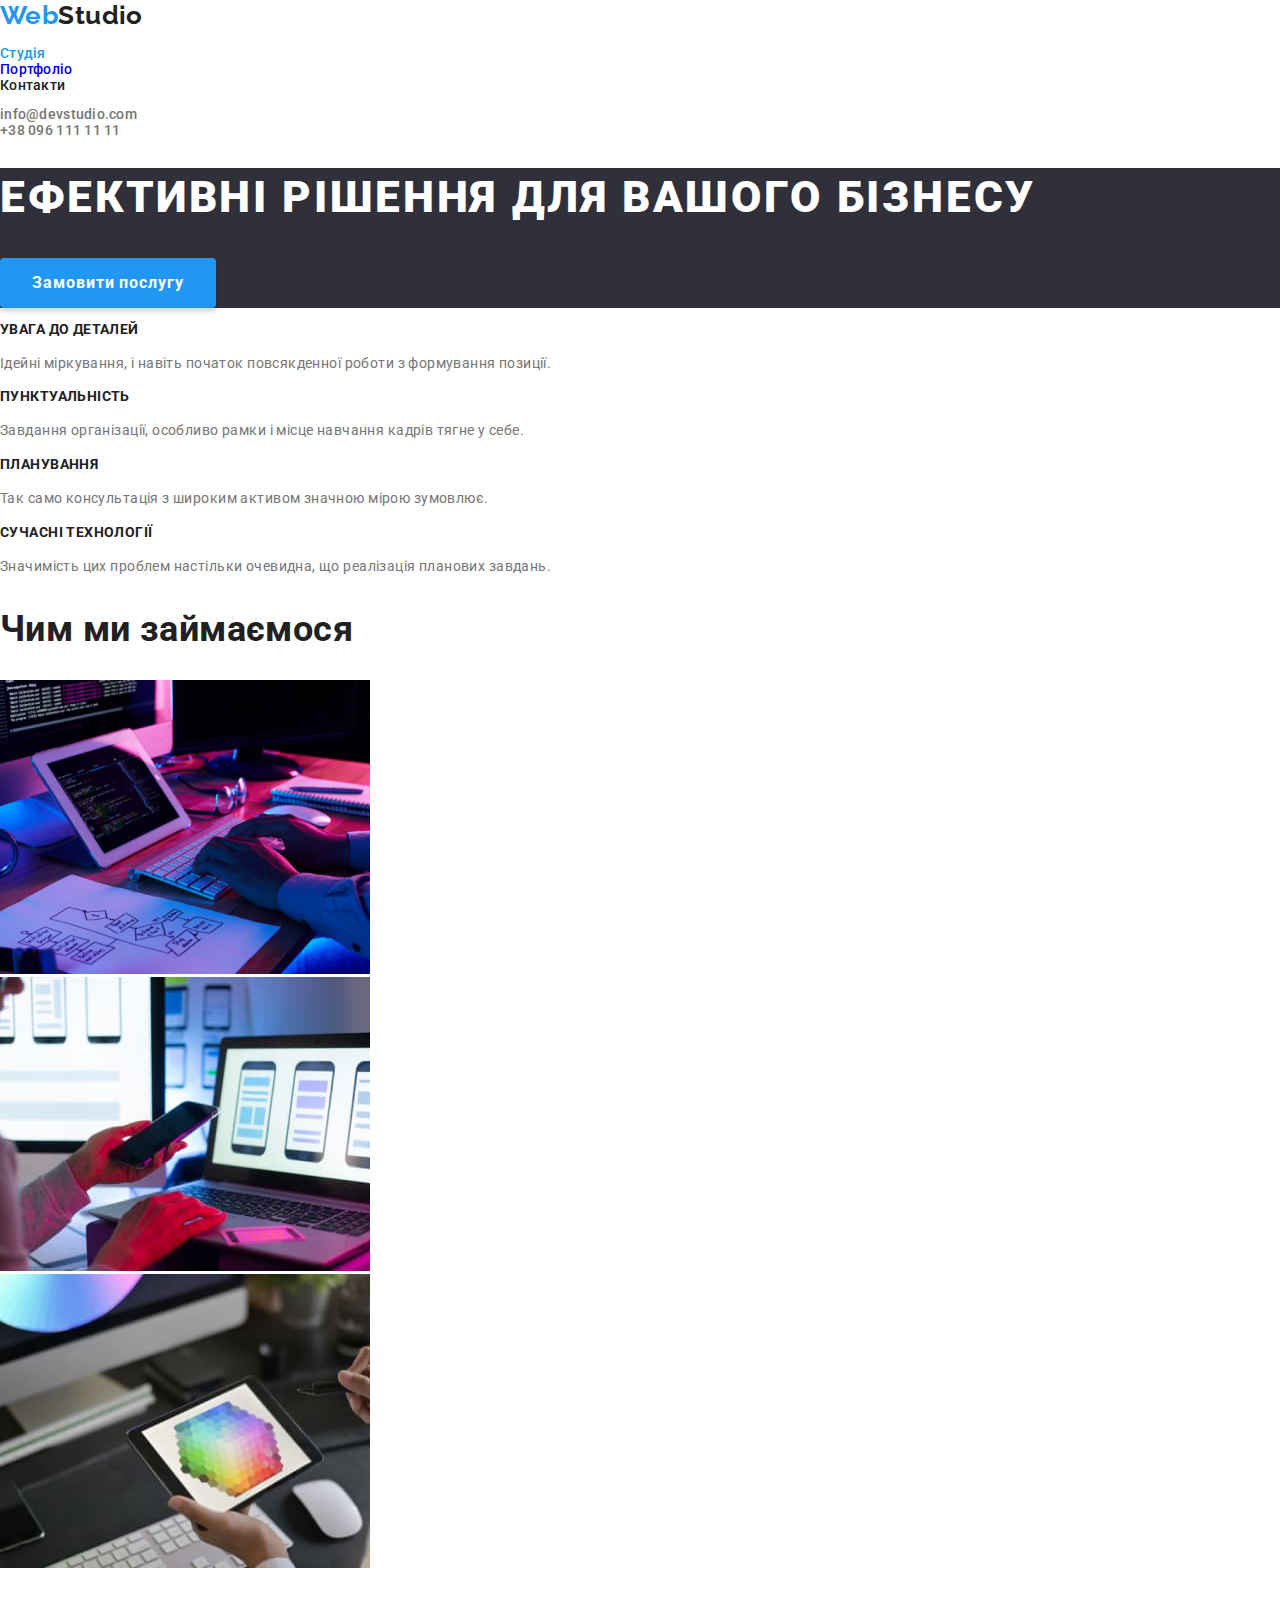
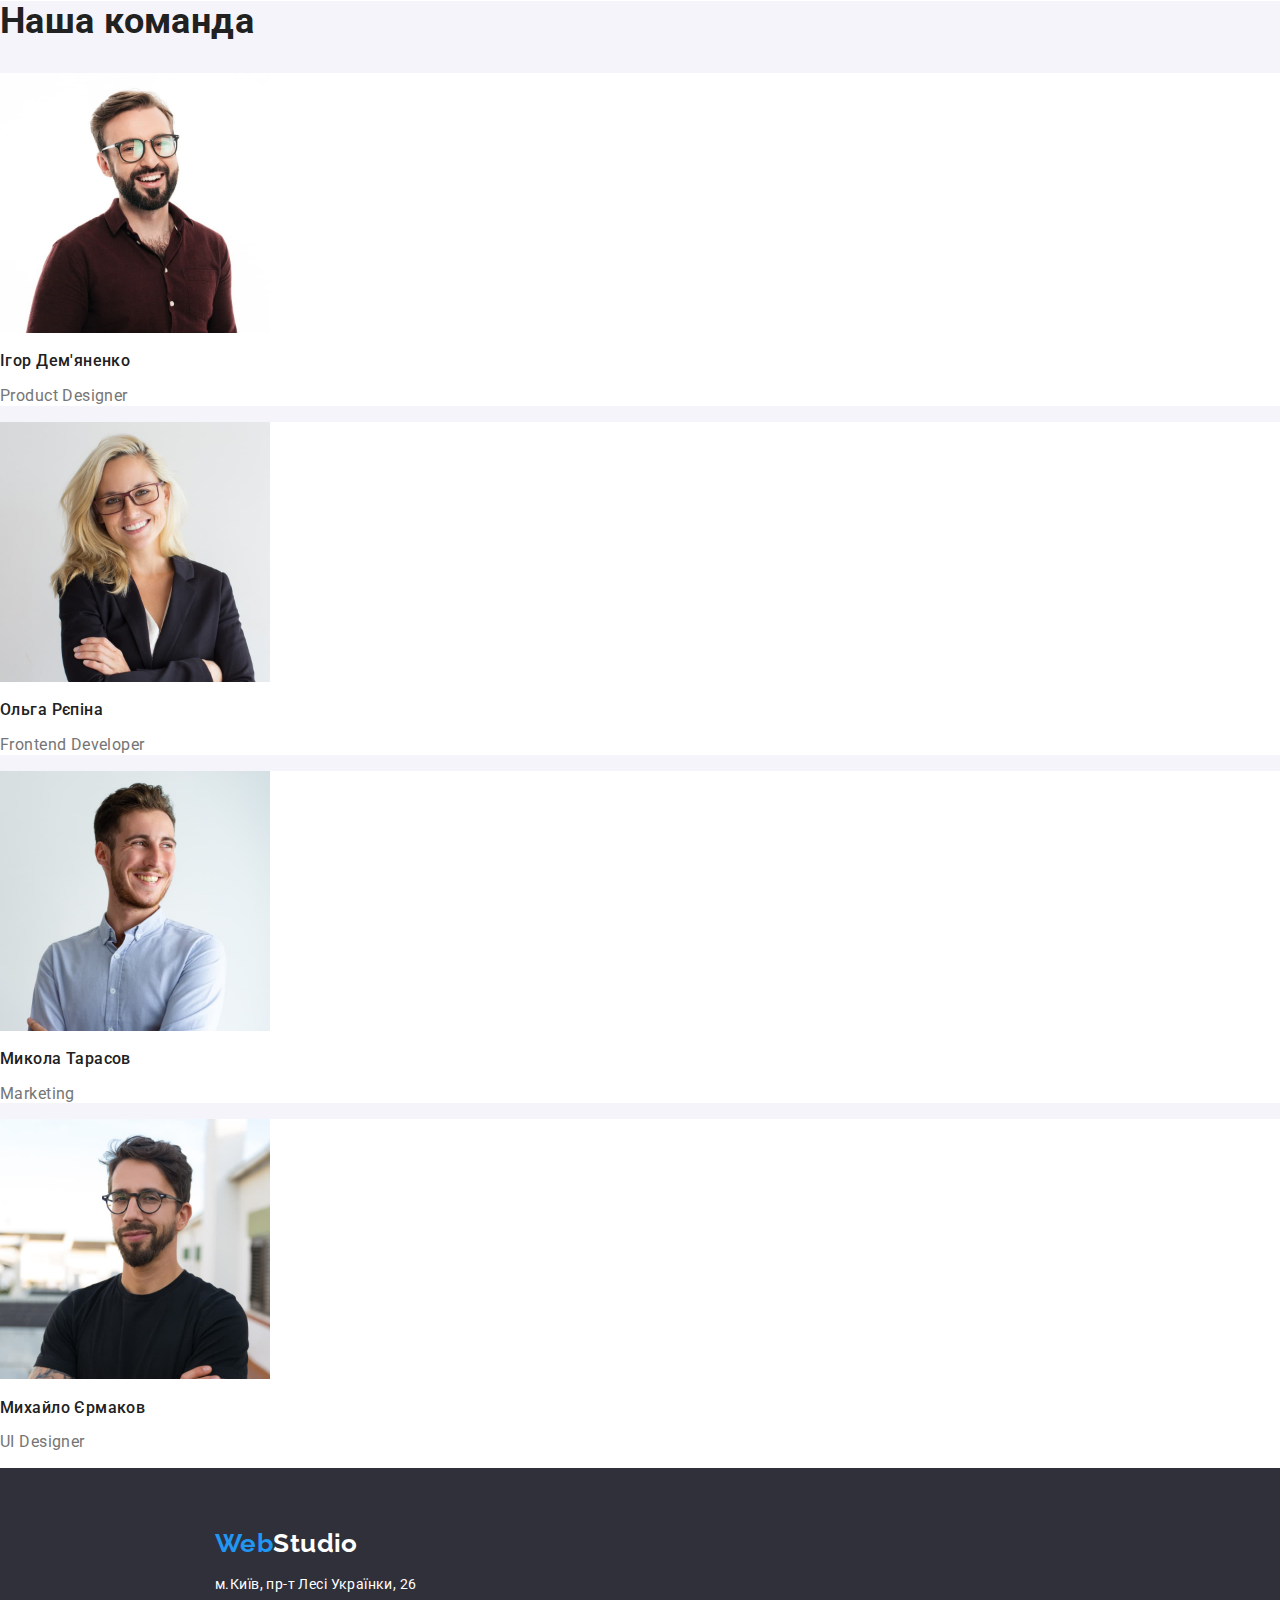
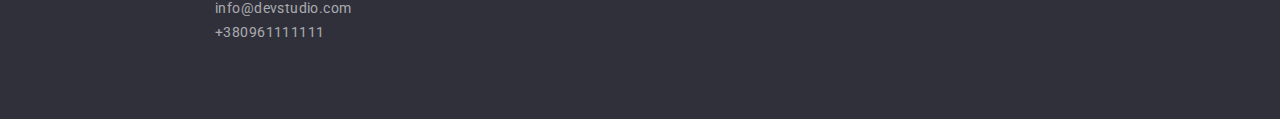
<file: index.html>
<!DOCTYPE html>
<html lang="uk">
  <head>
    <meta charset="UTF-8" />
    <meta http-equiv="X-UA-Compatible" content="IE=edge" />
    <meta name="viewport" content="width=device-width, initial-scale=1.0" />
    <title>Web studio</title>

    <link rel="preconnect" href="https://fonts.googleapis.com" />
    <link rel="preconnect" href="https://fonts.gstatic.com" crossorigin />
    <link
      href="https://fonts.googleapis.com/css2?family=Raleway:wght@700&family=Roboto:wght@400;500;700;900&display=swap"
      rel="stylesheet"
    />
    <link
      rel="stylesheet"
      href="https://cdnjs.cloudflare.com/ajax/libs/modern-normalize/1.1.0/modern-normalize.min.css"
    />
    <link rel="stylesheet" href="./css/styles.css" />
  </head>
  <body>
    <header class="header-list">
      <nav>
        <a class="logo links" href="./index.html"><span class="logo_web">Web</span>Studio</a>
        <ul class="site-nav list">
          <li><a class="links current" href="./index.html">Студія</a></li>
          <li><a class="links" href="./portfolio.html">Портфоліо</a></li>
          <li><a class="links" href="">Контакти</a></li>
        </ul>
      </nav>
      <ul class="contacts_section list">
        <li>
          <a class="contacts-links" href="mailto:info@devstudio.com">info@devstudio.com</a>
        </li>
        <li>
          <a class="contacts-links" href="tel:+380961111111">+38 096 111 11 11</a>
        </li>
      </ul>
    </header>
    <main>
      <section class="hero-section">
        <h1 class="hero-title">Ефективні рішення для вашого бізнесу</h1>
        <button class="button" type="button">Замовити послугу</button>
      </section>
      <section>
        <h2 class="visually-hidden">Наші переваги</h2>
        <ul class="our-advantages list">
          <li>
            <h3 class="advantages-list">Увага до деталей</h3>
            <p class="description-advantages">
              Ідейні міркування, і навіть початок повсякденної роботи з формування позиції.
            </p>
          </li>
          <li>
            <h3 class="advantages-list">Пунктуальність</h3>
            <p class="description-advantages">
              Завдання організації, особливо рамки і місце навчання кадрів тягне у себе.
            </p>
          </li>
          <li>
            <h3 class="advantages-list">Планування</h3>
            <p class="description-advantages">
              Так само консультація з широким активом значною мірою зумовлює.
            </p>
          </li>
          <li>
            <h3 class="advantages-list">Сучасні технології</h3>
            <p class="description-advantages">
              Значимість цих проблем настільки очевидна, що реалізація планових завдань.
            </p>
          </li>
        </ul>
      </section>
      <section>
        <h2 class="section-title">Чим ми займаємося</h2>
        <ul class="list">
          <li><img src="./images/img1.jpg" width="370" height="294" alt="створення сайтів" /></li>
          <li><img src="./images/img2.jpg" width="370" height="294" alt="адаптація сайті" /></li>
          <li><img src="./images/img3.jpg" width="370" height="294" alt="дизайн сайтів" /></li>
        </ul>
      </section>

      <section class="section-team">
        <h2 class="section-title">Наша команда</h2>
        <ul class="list">
          <li class="people-card">
            <img src="./images/people1.jpg" width="270" height="260" alt="Product Designer" />
            <h3 class="team-list">Ігор Дем'яненко</h3>
            <p class="profession-name">Product Designer</p>
          </li>
          <li class="people-card">
            <img src="./images/people2.jpg" width="270" height="260" alt="Frontend Developer" />
            <h3 class="team-list">Ольга Рєпіна</h3>
            <p class="profession-name">Frontend Developer</p>
          </li>
          <li class="people-card">
            <img src="./images/people3.jpg" width="270" height="260" alt="Marketing" />
            <h3 class="team-list">Микола Тарасов</h3>
            <p class="profession-name">Marketing</p>
          </li>
          <li class="people-card">
            <img src="./images/people4.jpg" width="270" height="260" alt="UI Designer" />
            <h3 class="team-list">Михайло Єрмаков</h3>
            <p class="profession-name">UI Designer</p>
          </li>
        </ul>
      </section>
    </main>
    <footer>
      <div class="footer">
        <div class="footer-list">
          <a class="logo links" href="./index.html"><span class="logo_web">Web</span>Studio</a>
          <address>
            <ul class="list">
              <li>
                <a
                  class="journey_link"
                  href="https://goo.gl/maps/MqjciJjwHdjQ37CT9"
                  target="_blank"
                  rel="noopener nofollow noreferrer"
                  >м.Київ, пр-т Лесі Українки, 26</a
                >
              </li>
              <li>
                <a class="contacts-links address-links" href="mailto:info@devstudio.com"
                  >info@devstudio.com</a
                >
              </li>
              <li>
                <a class="contacts-links address-links" href="tel:+380961111111">+380961111111</a>
              </li>
            </ul>
          </address>
        </div>
      </div>
    </footer>
  </body>
</html>
</file>
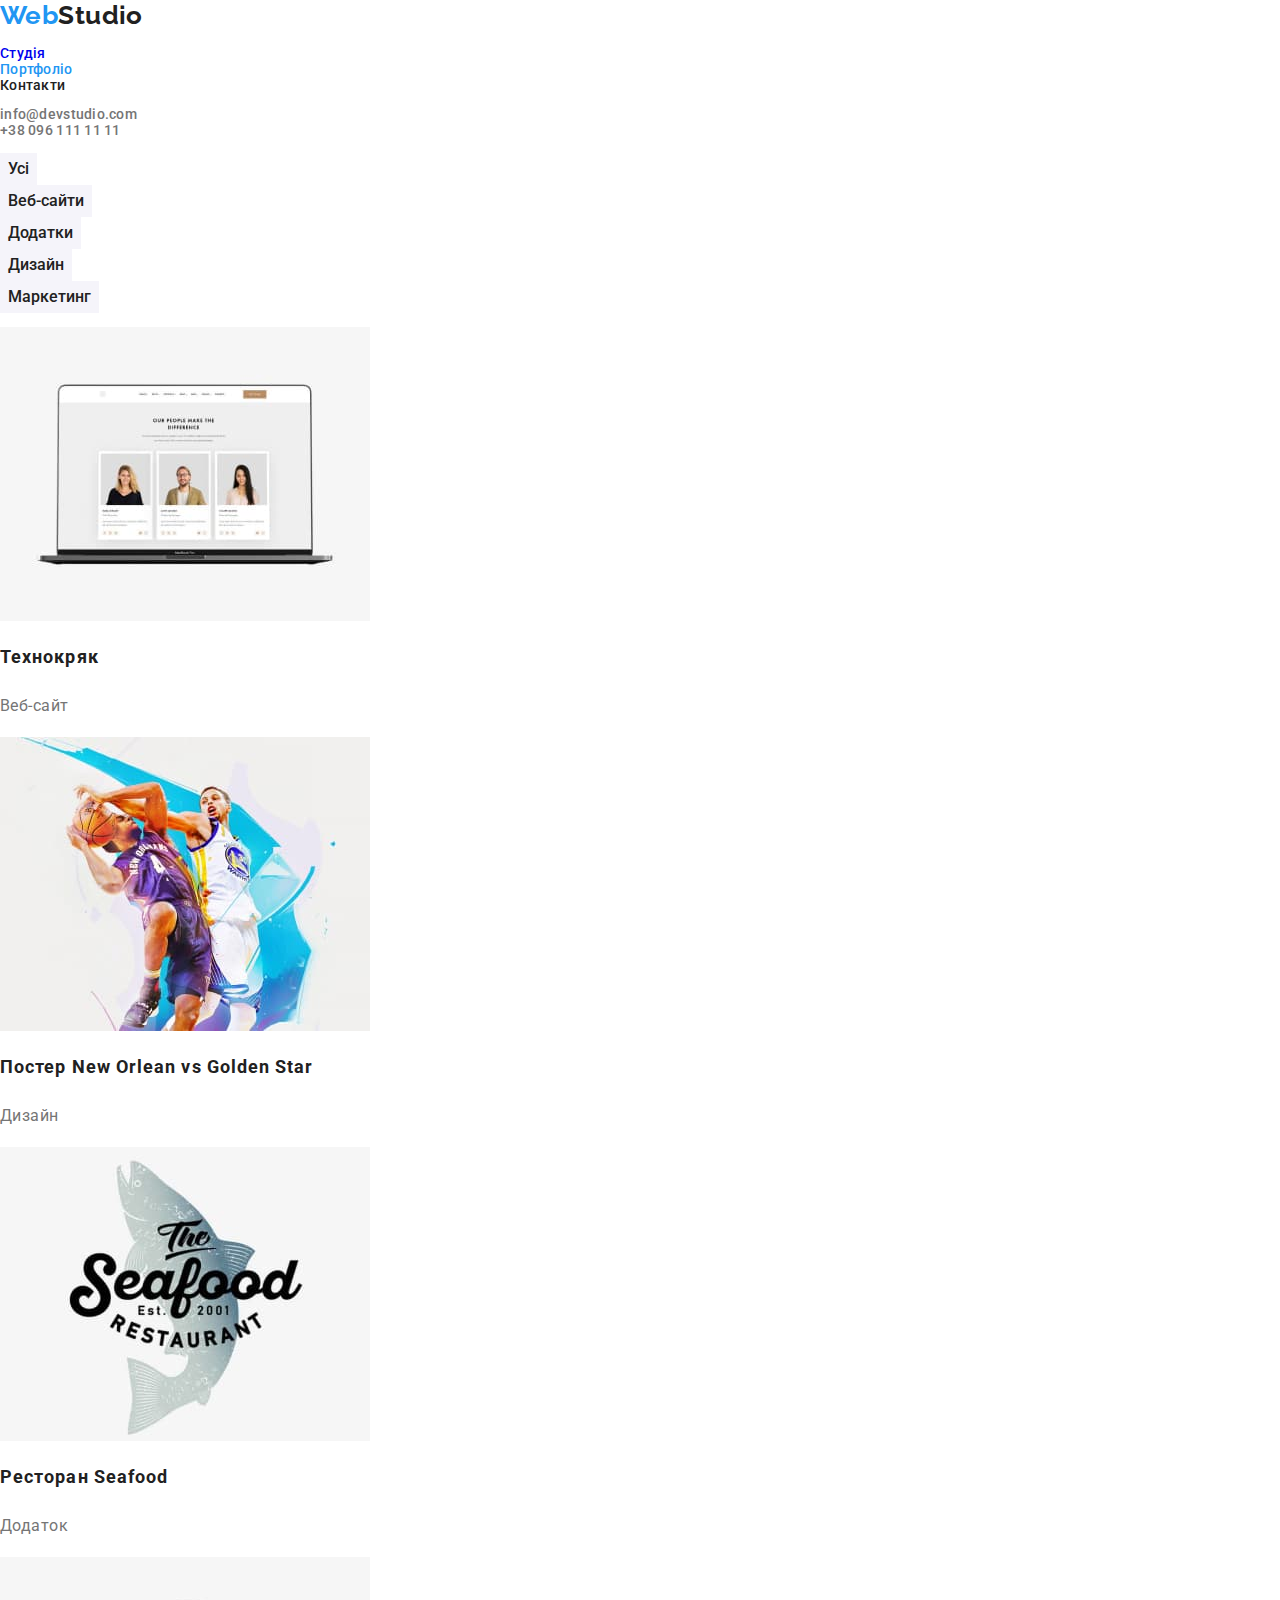
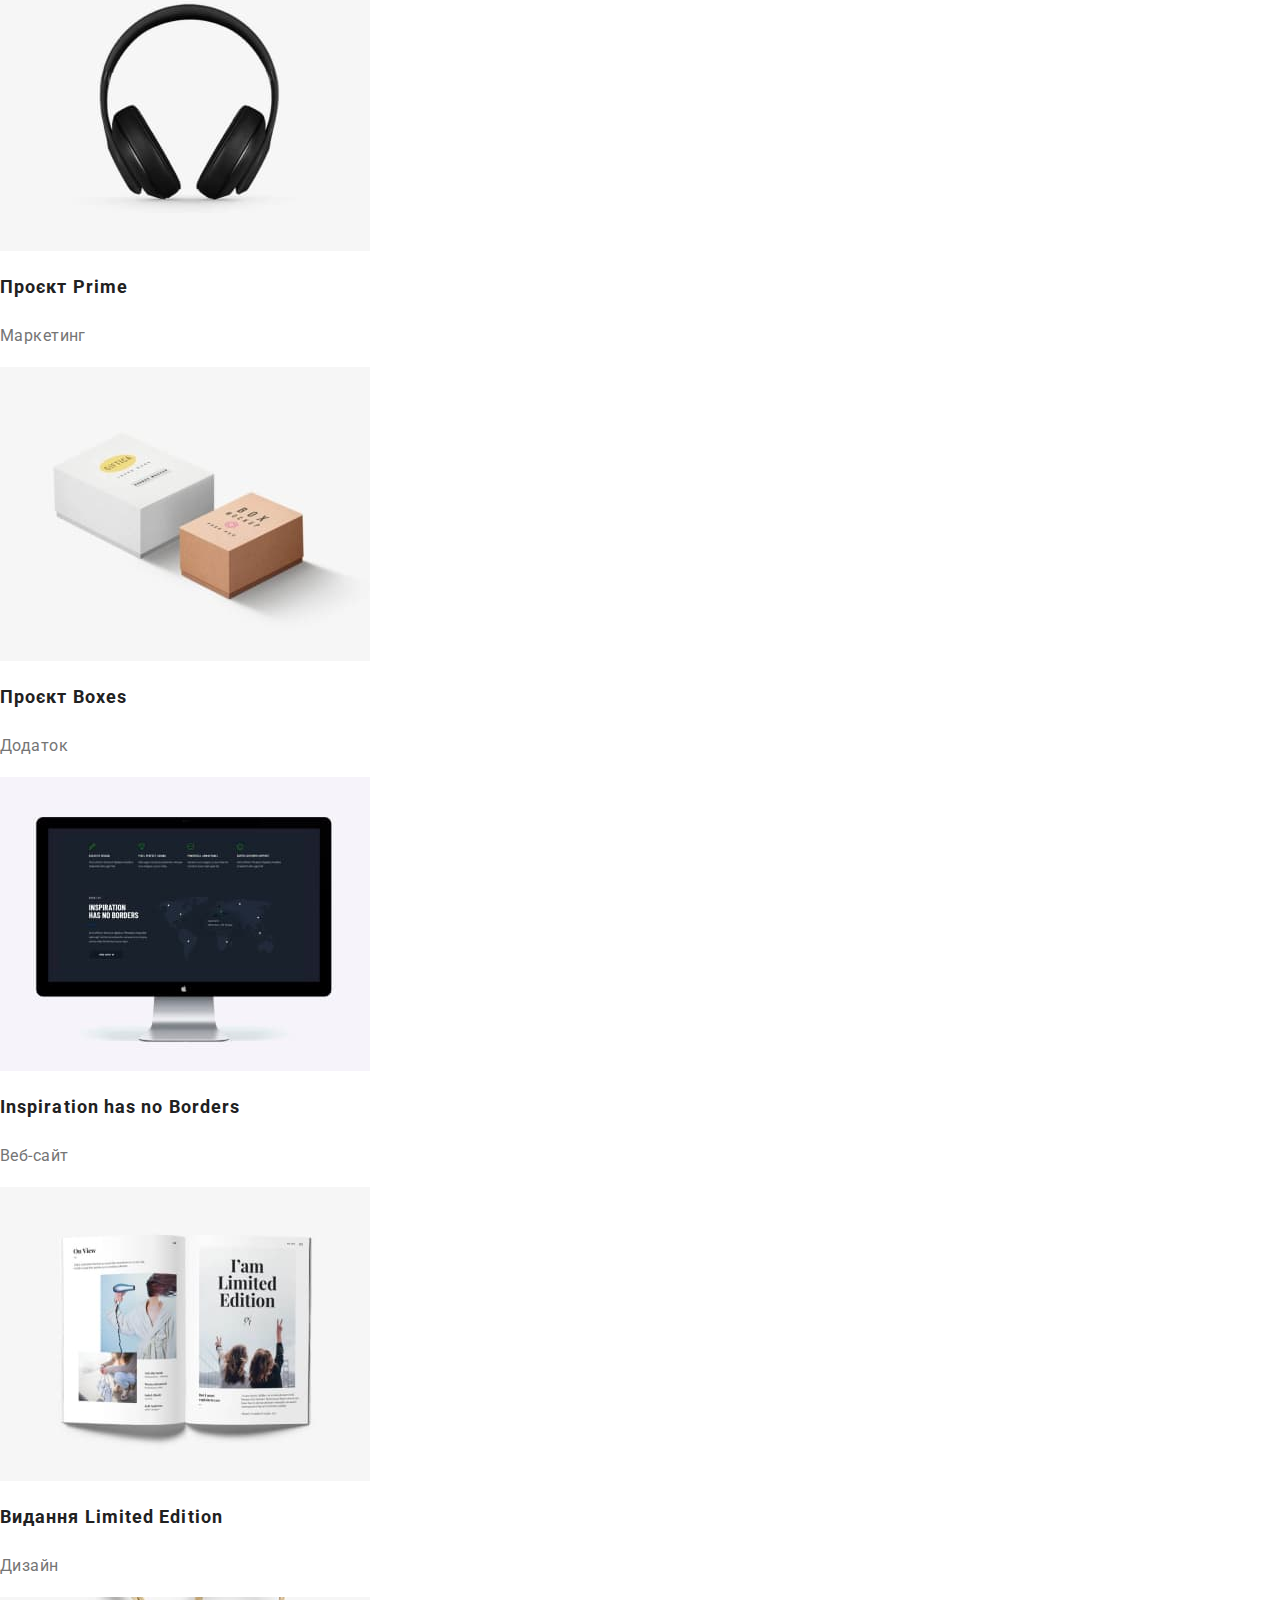
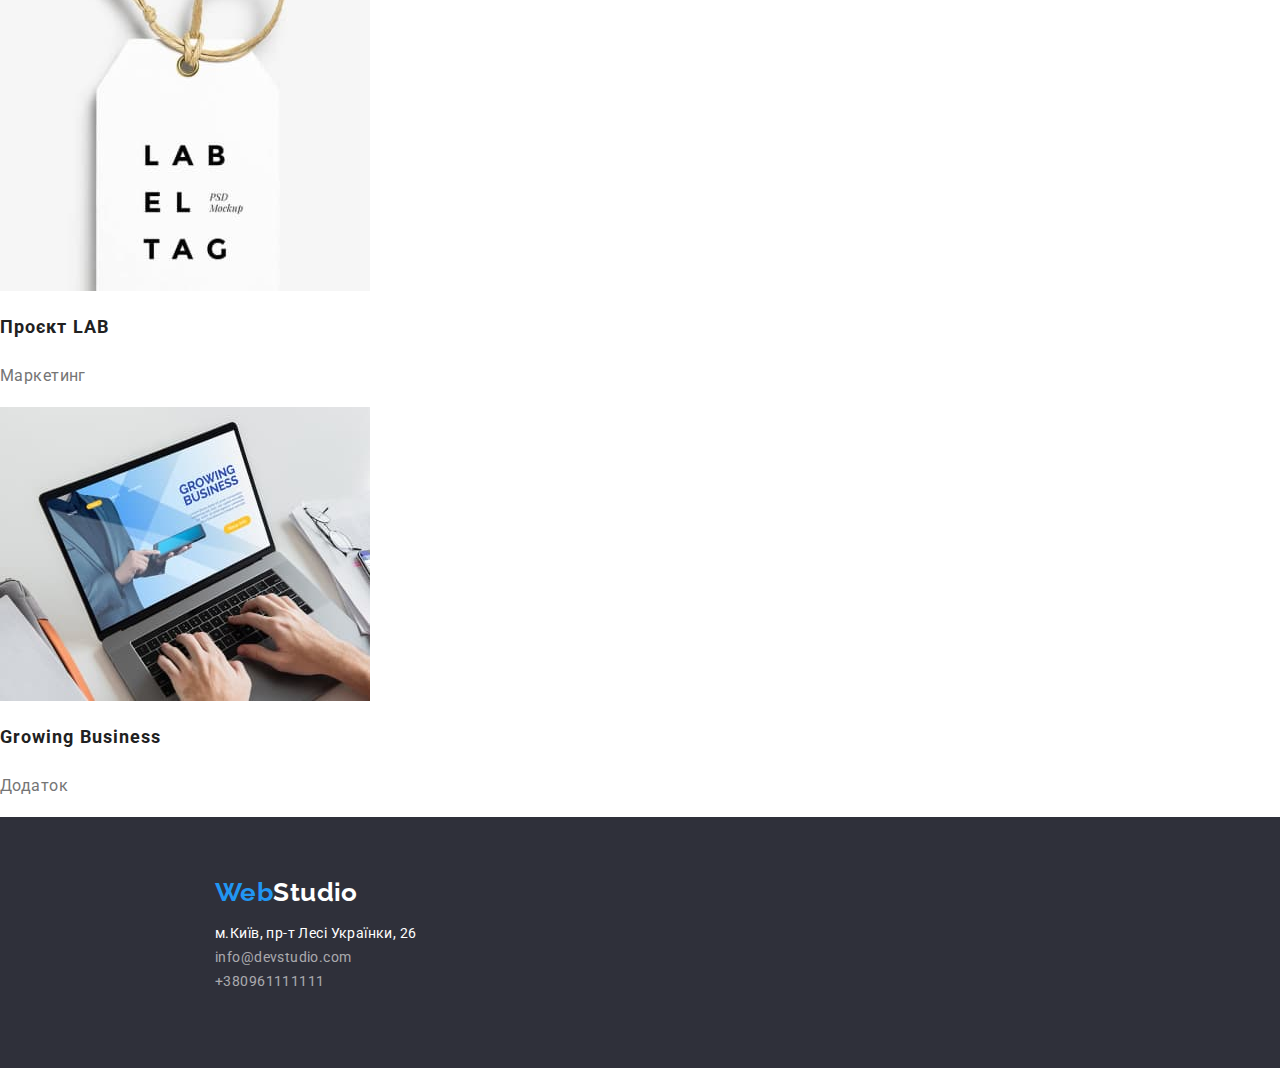
<file: portfolio.html>
<!DOCTYPE html>
<html lang="en">
  <head>
    <meta charset="UTF-8" />
    <meta http-equiv="X-UA-Compatible" content="IE=edge" />
    <meta name="viewport" content="width=device-width, initial-scale=1.0" />
    <title>portfolio</title>
    <link rel="preconnect" href="https://fonts.googleapis.com" />
    <link rel="preconnect" href="https://fonts.gstatic.com" crossorigin />
    <link
      href="https://fonts.googleapis.com/css2?family=Raleway:wght@700&family=Roboto:wght@400;500;700;900&display=swap"
      rel="stylesheet"
    />
    <link
      rel="stylesheet"
      href="https://cdnjs.cloudflare.com/ajax/libs/modern-normalize/1.1.0/modern-normalize.min.css"
    />
    <link rel="stylesheet" href="./css/styles.css" />
  </head>
  <body>
    <header>
      <nav>
        <a class="logo links" href="./index.html"><span class="logo_web">Web</span>Studio</a>
        <ul class="site-nav list">
          <li><a class="links" href="./index.html">Студія</a></li>
          <li><a class="links current" href="./portfolio.html">Портфоліо</a></li>
          <li><a class="links" href="">Контакти</a></li>
        </ul>
      </nav>
      <ul class="contacts_section list">
        <li>
          <a class="contacts-links" href="mailto:info@devstudio.com">info@devstudio.com</a>
        </li>
        <li>
          <a class="contacts-links" href="tel:+380961111111">+38 096 111 11 11</a>
        </li>
      </ul>
    </header>
    <main>
      <section>
        <ul class="list">
          <li><button class="filter-button" type="button">Усі</button></li>
          <li><button class="filter-button" type="button">Веб-сайти</button></li>
          <li><button class="filter-button" type="button">Додатки</button></li>
          <li><button class="filter-button" type="button">Дизайн</button></li>
          <li><button class="filter-button" type="button">Маркетинг</button></li>
        </ul>

        <h1 class="visually-hidden">Портфоліо</h1>
        <ul class="list">
          <li>
            <a class="links" href="#"
              ><img src="./images/imglist1.jpg" width="370" alt="веб-сайт" />
              <h2 class="project-name">Технокряк</h2>
              <p class="project-item">Веб-сайт</p></a
            >
          </li>
          <li>
            <a class="links" href="#"
              ><img src="./images/imglist2.jpg" width="370" alt="спорт" />
              <h2 class="project-name">Постер New Orlean vs Golden Star</h2>
              <p class="project-item">Дизайн</p></a
            >
          </li>
          <li>
            <a class="links" href="#"
              ><img src="./images/imglist3.jpg" width="370" alt="ресторан морепродуктів" />
              <h2 class="project-name">Ресторан Seafood</h2>
              <p class="project-item">Додаток</p></a
            >
          </li>
          <li>
            <a class="links" href="#">
              <img src="./images/imglist4.jpg" width="370" alt="навушники" />
              <h2 class="project-name">Проєкт Prime</h2>
              <p class="project-item">Маркетинг</p></a
            >
          </li>
          <li>
            <a class="links" href="#">
              <img src="./images/imglist5.jpg" width="370" alt="коробки" />
              <h2 class="project-name">Проєкт Boxes</h2>
              <p class="project-item">Додаток</p></a
            >
          </li>
          <li>
            <a class="links" href="#">
              <img src="./images/imglist6.jpg" width="370" alt="сайт" />
              <h2 class="project-name">Inspiration has no Borders</h2>
              <p class="project-item">Веб-сайт</p></a
            >
          </li>
          <li>
            <a class="links" href="#"
              ><img src="./images/imglist7.jpg" width="370" alt="книга" />
              <h2 class="project-name">Видання Limited Edition</h2>
              <p class="project-item">Дизайн</p></a
            >
          </li>
          <li>
            <a class="links" href="#">
              <img src="./images/imglist8.jpg" width="370" alt="стікер" />
              <h2 class="project-name">Проєкт LAB</h2>
              <p class="project-item">Маркетинг</p></a
            >
          </li>
          <li>
            <a class="links" href="#">
              <img src="./images/imglist9.jpg" width="370" alt="додаток" />
              <h2 class="project-name">Growing Business</h2>
              <p class="project-item">Додаток</p></a
            >
          </li>
        </ul>
      </section>
    </main>
    <footer>
      <div class="footer">
        <div class="footer-list">
          <a class="logo links" href="./index.html"><span class="logo_web">Web</span>Studio</a>
          <address>
            <ul class="list">
              <li>
                <a
                  class="journey_link"
                  href="https://goo.gl/maps/MqjciJjwHdjQ37CT9"
                  target="_blank"
                  rel="noopener nofollow noreferrer"
                  >м.Київ, пр-т Лесі Українки, 26</a
                >
              </li>
              <li>
                <a class="contacts-links address-links" href="mailto:info@devstudio.com"
                  >info@devstudio.com</a
                >
              </li>
              <li>
                <a class="contacts-links address-links" href="tel:+380961111111">+380961111111</a>
              </li>
            </ul>
          </address>
        </div>
      </div>
    </footer>
  </body>
</html>
</file>
<file: css/styles.css>
:root {
  --primery-text-color: #212121;
  --wighte-text-color: #ffffff;
  --footer-addres-text-color: rgba(255, 255, 255, 0.6);
  --accent-text-color: #2196f3;
  --second-text-color: #757575;
  --button-activ-color: #188ce8;
  --background-color-main: #ffffff;
  --background-color-second: #f5f4fa;
  --accent-button-color: #2196f3;
  --background-hero-color:#2F303A; 
}
body {
  background-color: var(--background-color-main);
  color: var(--primery-text-color);
  font-family: 'Roboto', sans-serif;
  font-size: 14px;
  letter-spacing: 0.03em;
}
.style_background {
  background-color: var(--background-color-main);
}
.list {
  list-style: none;
}
.links {
  text-decoration: none;
}
.links:visited {
  color: var(--primery-text-color);
}
/* -----------------Logo---------------*/
.logo {
  color: var(--primery-text-color);
  font-family: 'Raleway', sans-serif;
  font-weight: 700;
  font-size: 26px;
  line-height: calc(31 / 26);
}
.logo_web {
  color: var(--accent-text-color);
  font-family: 'Raleway', sans-serif;
  font-weight: 700;
  font-size: 26px;
  line-height: calc(31 / 26);
}
.footer-list > .logo {
  color: var(--wighte-text-color);
}
/*----------------- site-nav------------------ */

.site-nav {
  font-weight: 500;
  line-height: calc(16 / 14);
  letter-spacing: 0.02em;
}

.site-nav a:hover,
.site-nav a:focus {
  color: var(--accent-text-color);
}
.site-nav .links.current {
  color: var(--accent-text-color);
}

/* --------------секція конопки------------ */
.button:hover,
.button:focus {
  background-color: var(--button-activ-color);
  box-shadow: 0px 4px 4px rgba(0, 0, 0, 0.15);
}
.button {
  color: var(--wighte-text-color);
  width: 216px;
  height: 50px;
  background-color: var(--accent-text-color);
  border: 1px solid;
  border-radius: 4px;
  box-shadow: 0px 4px 4px rgba(0, 0, 0, 0.15);
  cursor: pointer;
  border-color: transparent;
  font-weight: 700;
  font-size: 16px;
  line-height: 1.87;
  letter-spacing: 0.06em;
}

/* секція контакти хедер */
.contacts_section {
  font-weight: 500;
  line-height: 1.14;
  letter-spacing: 0.02em;
}
.contacts-links {
  color: var(--second-text-color);
  text-decoration: none;
}
.contacts-links:hover,
.contacts-links:focus {
  color: var(--accent-text-color);
}
/* --------------Герой------------ */

.hero-section{
  background-color:var(--background-hero-color);
}
.hero-title {
  font-weight: 900;
  font-size: 44px;
  line-height: 1.36;
  color: var(--wighte-text-color);
  letter-spacing: 0.06em;
  text-transform: uppercase;
}
.advantages-list {
  font-size: 14px;
  font-weight: 700;
  line-height: 1.14;
  letter-spacing: 0.03em;
  text-transform: uppercase;
}
.description-advantages {
  line-height: 1.7;
  letter-spacing: 0.03em;
  color: var(--second-text-color);
}
/* --------------наша команда------------ */
.section-team {
  background-color: var(--background-color-second);
}
.people-card {
  background-color: var(--background-color-main);
}
.section-title {
  font-weight: 700;
  font-size: 36px;
  line-height: 1.16;
}
.team-list {
  font-weight: 500;
  font-size: 16px;
  line-height: 1.18;
}
.profession-name {
  font-size: 16px;
  line-height: 1.18;
  color: var(--second-text-color);
}
/* ----------------footer ------------------*/
.journey_link {
  line-height: 1.7;
  color: var(--wighte-text-color);
  letter-spacing: 0.03em;
  font-style: normal;
  text-decoration: none;
}
.journey_link:visited {
  color: var(--wighte-text-color);
}
.journey_link:hover,
.journey_link:focus {
  color: var(--accent-button-color);
}
.address-links {
  font-size: 14px;
  line-height: 1.7;
  letter-spacing: 0.03em;
  color: var(--footer-addres-text-color);
  font-style: normal;
}
.footer {
  margin: 0 auto;
  background-color: #2f303a;
}
/* фон та відступи в футері задані для читабельності */

.footer-list {
  padding-top: 60px;
  padding-left: 215px;
  padding-bottom: 60px;
}

.list {
  padding: 0px;
}

.visually-hidden {
  position: absolute;
  width: 1px;
  height: 1px;
  margin: -1px;
  border: 0;
  padding: 0;
  white-space: nowrap;
  clip-path: inset(100%);
  clip: rect(0 0 0 0);
  overflow: hidden;
}

/* --------------------портфоліо-------------------- */
/* --------------фільтр кнопки------------- */
.filter-button {
  font-weight: 500;
  font-size: 16px;
  line-height: calc(26 / 16);
  cursor: pointer;
  color: var(--primery-text-color);

  border-color: transparent;
  background-color: var(--background-color-second);
}
.filter-button:hover,
.filter-button:focus {
  background-color: var(--button-activ-color);
  color: var(--background-color-main);
  box-shadow: 0px 4px 4px rgba(0, 0, 0, 0.25);
}

/* --------------секція мейн------------ */
.project-name {
  font-weight: 700;
  font-size: 18px;
  line-height: calc(36 / 18);
  color: var(--primery-text-color);
  letter-spacing: 0.06em;
}

.project-item {
  font-size: 16px;
  line-height: calc(30 / 16);
  color: var(--second-text-color);
}
</file>
